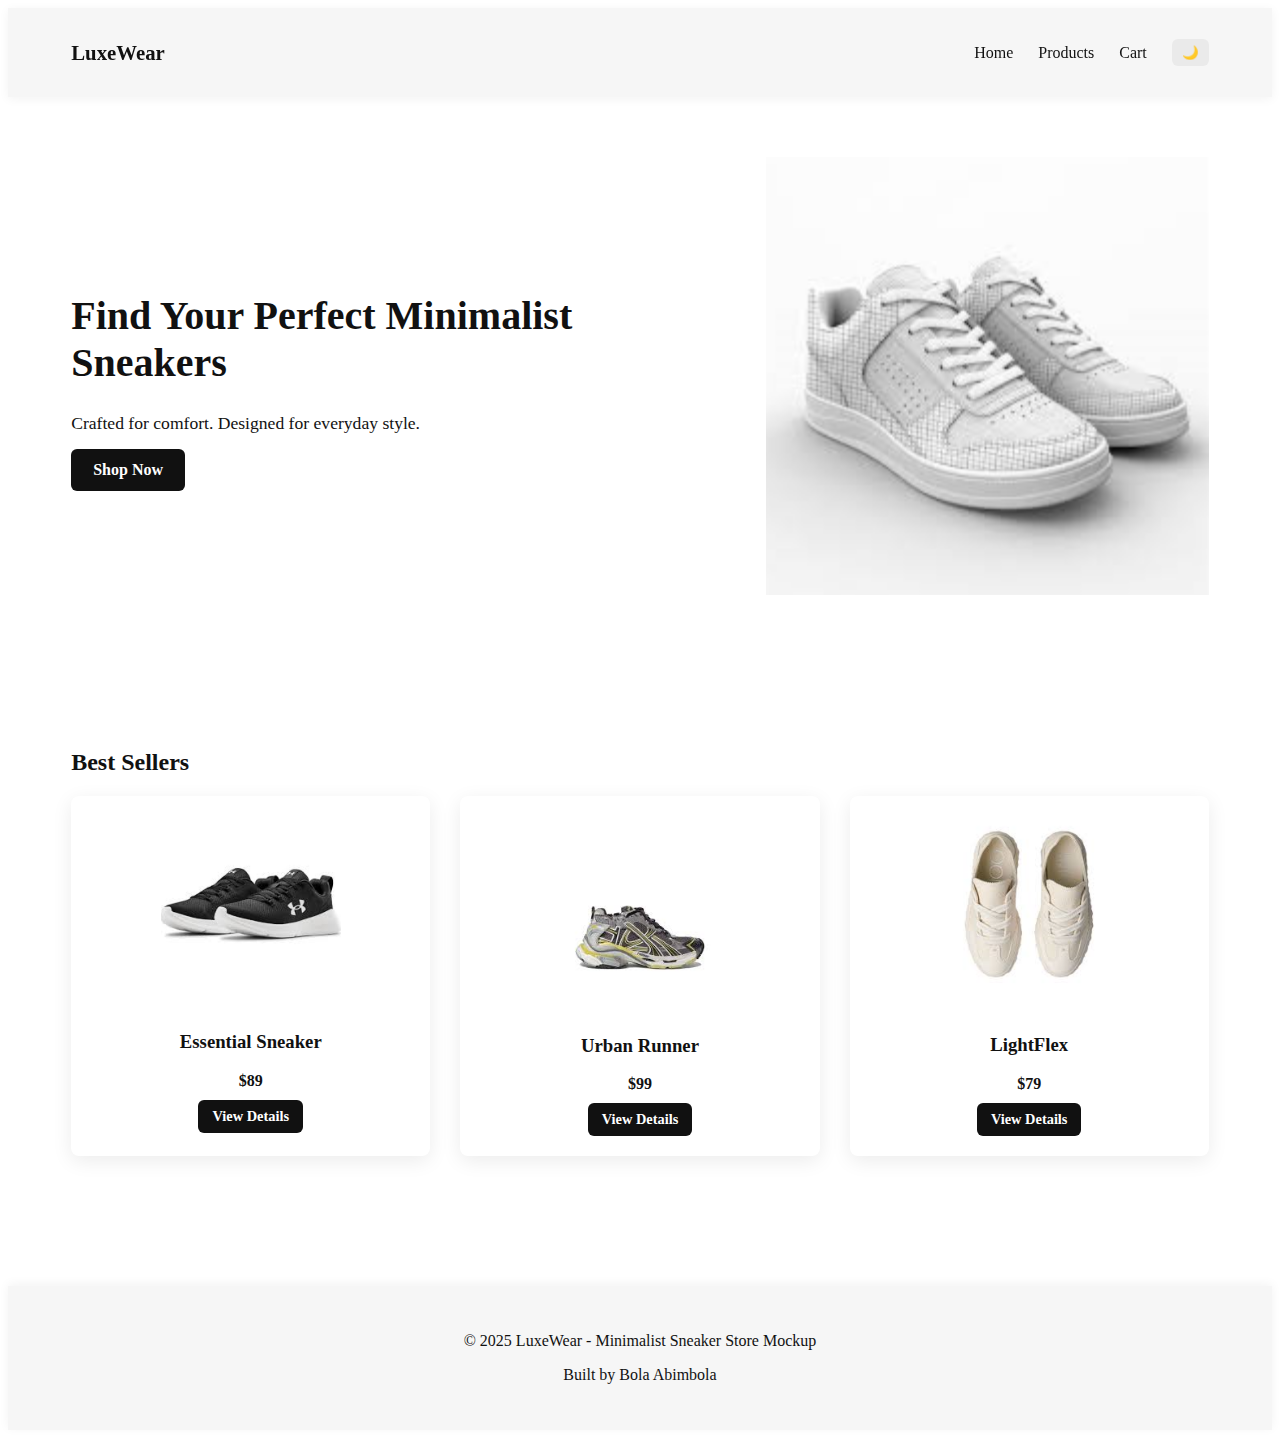
<file: index.html>
<!DOCTYPE html>
<html lang="en">

<head>
    <meta charset="UTF-8">
    <meta name="viewport" content="width=device-width, initial-scale=1.0">
    <title>LuxeWear</title>
    <link rel="icon" type="images/png" href="images/tommy.PNG">
    <meta name="description"
        content="LuxeWear – A minimalist e-commerce sneaker mockup website built for portfolio demonstration. Clean UI, SEO structure, and responsive design.">
    <meta name="keywords" content="ecommerce, sneakers, web developer portfolio, minimalist shoes, HTML CSS JS project">

    <script type="application/ld+json">
{
  "@context": "https://schema.org",
  "@type": "WebSite",
  "name": "LuxeWear Store",
  "url": "https://your-live-url.com"
}
</script>

    <link rel="stylesheet" href="css/styles.css">
</head>

<body>
    <nav class="navbar">
        <div class="container nav-inner">
            <a href="index.html" class="logo">LuxeWear</a>

            <button class="menu-toggle" id="menuToggle">☰</button>

            <ul class="nav-links" id="navLinks">
                <li><a href="index.html">Home</a></li>
                <li><a href="product.html">Products</a></li>
                <li><a href="cart.html">Cart</a></li>
                <li>
                    <button id="themeToggle" class="theme-btn">🌙</button>
                </li>
            </ul>
        </div>
    </nav>

    <header class="hero">
        <div class="container hero-inner">
            <div class="hero-text">
                <h1>Find Your Perfect Minimalist Sneakers</h1>
                <p>Crafted for comfort. Designed for everyday style.</p>
                <a href="#products" class="btn">Shop Now</a>
            </div>

            <div class="hero-image">
                <img src="images/mockup.PNG" alt="Sneaker mockup">
            </div>
        </div>
    </header>

    <section class="products" id="products">
        <div class="container">
            <h2>Best Sellers</h2>

            <div class="product-grid">
                <div class="product-card">
                    <img src="images/tommy.PNG" alt="Product">
                    <h3>Essential Sneaker</h3>
                    <p class="price">$89</p>
                    <a href="product.html" class="btn small">View Details</a>
                </div>

                <div class="product-card">
                    <img src="images/runner.PNG" alt="Product">
                    <h3>Urban Runner</h3>
                    <p class="price">$99</p>
                    <a href="product.html" class="btn small">View Details</a>
                </div>

                <div class="product-card">
                    <img src="images/lightflex.PNG" alt="Product">
                    <h3>LightFlex</h3>
                    <p class="price">$79</p>
                    <a href="product.html" class="btn small">View Details</a>
                </div>
            </div>
        </div>
    </section>
    <footer class="footer">
        <div class="container">
            <p>© 2025 LuxeWear - Minimalist Sneaker Store Mockup</p>
            <p>Built by Bola Abimbola</p>
        </div>
    </footer>
    <script src="js/main.js"></script>


</body>

</html>
</file>
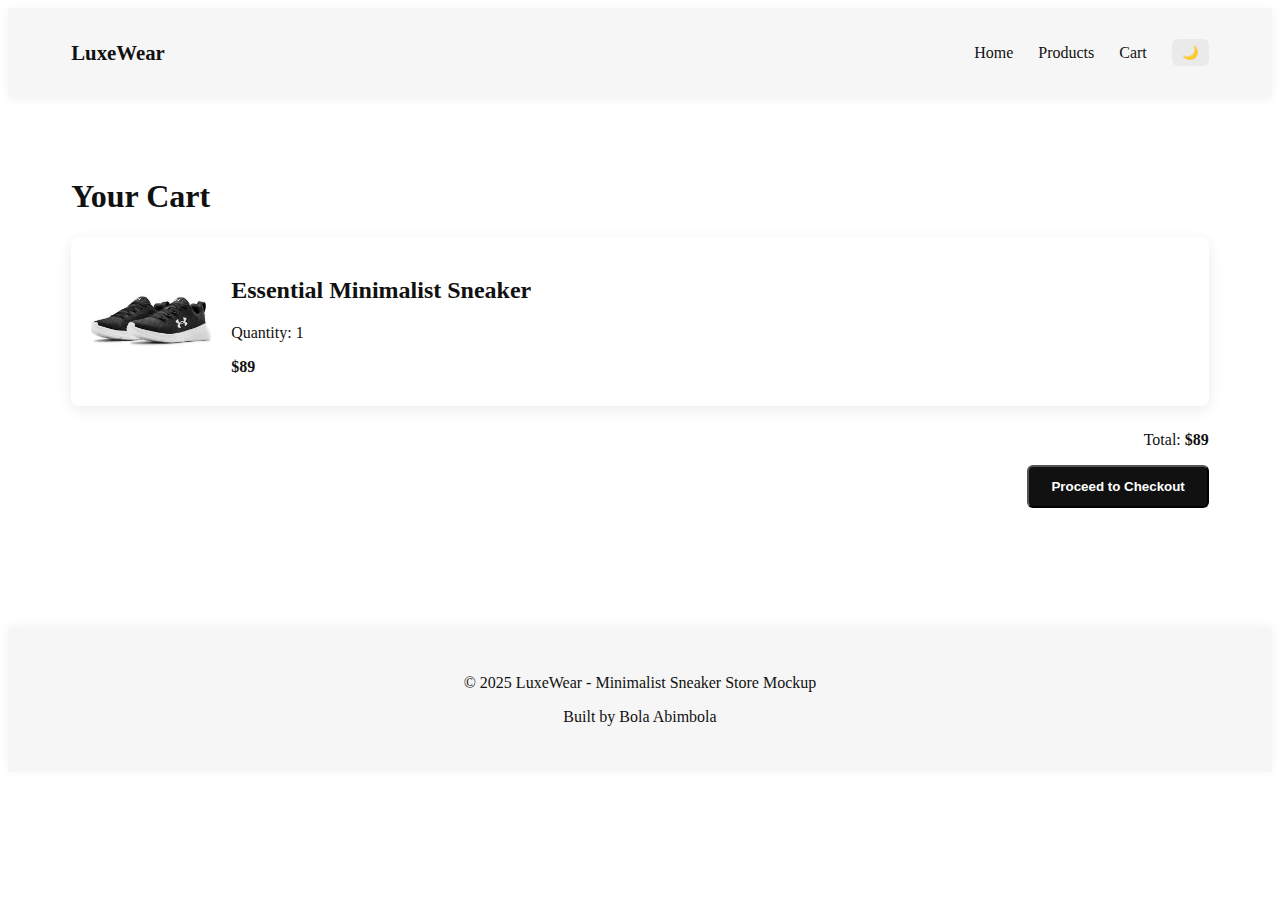
<file: cart.html>
<!DOCTYPE html>
<html lang="en">

<head>
    <meta charset="UTF-8">
    <meta name="viewport" content="width=device-width, initial-scale=1.0">
    <title>Your Cart | LuxeWear</title>
    <link rel="icon" type="images/png" href="images/tommy.PNG">
    <meta name="description"
        content="Your Cart – LuxeWear minimalist mockup e-commerce store. Front-end project showing product display and UI.">

    <link rel="stylesheet" href="css/styles.css">
</head>

<body>
    <nav class="navbar">
        <div class="container nav-inner">
            <a href="index.html" class="logo">LuxeWear</a>

            <button class="menu-toggle" id="menuToggle">☰</button>

            <ul class="nav-links" id="navLinks">
                <li><a href="index.html">Home</a></li>
                <li><a href="product.html">Products</a></li>
                <li><a href="cart.html">Cart</a></li>
                <li>
                    <button id="themeToggle" class="theme-btn">🌙</button>
                </li>
            </ul>
        </div>
    </nav>

    <section class="cart-page">
        <div class="container">
            <h1>Your Cart</h1>

            <div class="cart-item">
                <img src="images/tommy.PNG" alt="Sneaker">

                <div>
                    <h2>Essential Minimalist Sneaker</h2>
                    <p>Quantity: 1</p>
                    <p class="price">$89</p>
                </div>
            </div>

            <div class="cart-total">
                <p>Total: <strong>$89</strong></p>
                <button class="btn">Proceed to Checkout</button>
            </div>
        </div>
    </section>
    <footer class="footer">
        <div class="container">
            <p>© 2025 LuxeWear - Minimalist Sneaker Store Mockup</p>
            <p>Built by Bola Abimbola</p>
        </div>
    </footer>
    <script src="js/main.js"></script>

</body>

</html>
</file>
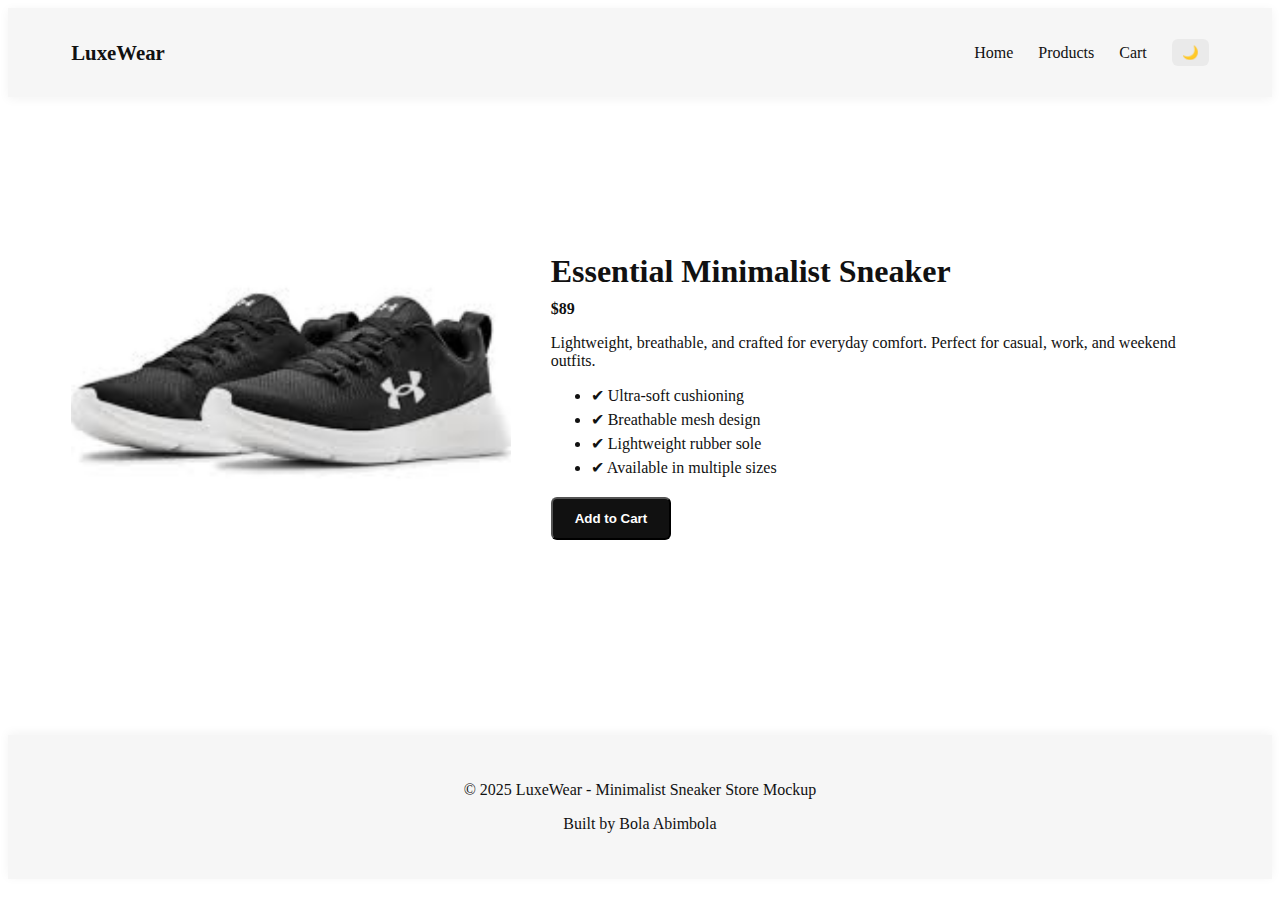
<file: product.html>
<!DOCTYPE html>
<html lang="en">

<head>
    <meta charset="UTF-8" />
    <meta name="viewport" content="width=device-width, initial-scale=1.0" />
    <title>Essential Minimalist Sneaker | LuxeWear</title>
    <link rel="icon" type="images/png" href="images/tommy.PNG">
    <meta name="description"
        content="Essential Minimalist Sneaker – product details, price, and features. A portfolio e-commerce mockup built with HTML, CSS, and JavaScript.">
    <link rel="stylesheet" href="css/styles.css">
</head>

<body>
    <nav class="navbar">
        <div class="container nav-inner">
            <a href="index.html" class="logo">LuxeWear</a>

            <button class="menu-toggle" id="menuToggle">☰</button>

            <ul class="nav-links" id="navLinks">
                <li><a href="index.html">Home</a></li>
                <li><a href="product.html">Products</a></li>
                <li><a href="cart.html">Cart</a></li>
                <li>
                    <button id="themeToggle" class="theme-btn">🌙</button>
                </li>
            </ul>
        </div>
    </nav>

    <header class="product-hero">
        <div class="container product-inner">
            <div class="product-image">
                <img src="images/tommy.PNG" alt="Essential Sneaker">
            </div>

            <div class="product-info">
                <h1>Essential Minimalist Sneaker</h1>
                <p class="price">$89</p>

                <p class="desc">
                    Lightweight, breathable, and crafted for everyday comfort.
                    Perfect for casual, work, and weekend outfits.
                </p>

                <ul class="benefits">
                    <li>✔ Ultra-soft cushioning</li>
                    <li>✔ Breathable mesh design</li>
                    <li>✔ Lightweight rubber sole</li>
                    <li>✔ Available in multiple sizes</li>
                </ul>

                <button class="btn" id="addToCartBtn">Add to Cart</button>
            </div>
        </div>
    </header>

    <p class="success-message" id="cartMessage">
        🛒 Added to cart (demo only)
    </p>
    <footer class="footer">
        <div class="container">
            <p>© 2025 LuxeWear - Minimalist Sneaker Store Mockup</p>
            <p>Built by Bola Abimbola</p>
        </div>
    </footer>

    <script src="js/cart.js"></script>
    <script src="js/main.js"></script>
</body>

</html>
</file>
<file: css/styles.css>
:root {
    --bg: #ffffff;
    --text: #111111;
    --card: #f6f6f6;
    --card-alt: #eaeaea;
}

.dark {
    --bg: #111111;
    --text: #ffffff;
    --card: #1a1a1a;
    --card-alt: #333333;
}

/* Apply global colors */
body {
    background: var(--bg);
    color: var(--text);
    transition: 0.3s ease;
}

/* CONTAINER */
.container {
    width: 90%;
    max-width: 1200px;
    margin: auto;
}

/* HERO */
.hero {
    padding: 60px 0;
}

.hero-inner {
    display: flex;
    align-items: center;
    justify-content: space-between;
    gap: 40px;
}

.hero-text h1 {
    font-size: 2.5rem;
    font-weight: 700;
}

.hero-text p {
    margin: 15px 0;
    font-size: 1.1rem;
}

.hero-image img {
    width: 450px;
    max-width: 100%;
}

/* BUTTON */
.btn {
    display: inline-block;
    background: #111;
    color: #fff;
    padding: 12px 22px;
    border-radius: 6px;
    text-decoration: none;
    font-weight: 600;
}

.btn.small {
    padding: 8px 14px;
    font-size: 0.9rem;
}

/* PRODUCTS */
.products {
    padding: 70px 0;
}

.product-grid {
    display: grid;
    grid-template-columns: repeat(auto-fit, minmax(250px, 1fr));
    gap: 30px;
}

.product-card {
    padding: 20px;
    background: #fff;
    border-radius: 8px;
    text-align: center;
    box-shadow: 0 5px 20px rgba(0,0,0,0.08);
}

.product-card img {
    width: 180px;
    margin-bottom: 15px;
}

.price {
    font-weight: 700;
    margin: 10px 0;
}
/* PRODUCT PAGE -------------------------------- */
.product-inner {
    display: flex;
    align-items: center;
    justify-content: center;
    gap: 40px;
    padding: 70px 0;
}

.product-image img {
    width: 450px;
    max-width: 100%;
}

.product-info h1 {
    font-size: 2rem;
    margin-bottom: 10px;
}

.benefits {
    margin-bottom: 20px;
}

.benefits li {
    margin: 5px 0;
}

#cartMessage {
    display: none;
    text-align: center;
    margin-top: 20px;
    background: #e8ffe8;
    border: 1px solid #b6eeb6;
    color: #0a8a0a;
    padding: 12px;
    width: 80%;
    max-width: 500px;
    margin-inline: auto;
    border-radius: 6px;
}
/* CART PAGE ------------------------------- */
.cart-page {
    padding: 60px 0;
}

.cart-item {
    display: flex;
    align-items: center;
    gap: 20px;
    background: #fff;
    padding: 20px;
    border-radius: 8px;
    box-shadow: 0 4px 15px rgba(0,0,0,0.08);
    margin-bottom: 25px;
}

.cart-item img {
    width: 120px;
}

.cart-total {
    text-align: right;
    margin-top: 20px;
}
/* NAVBAR */
.navbar {
    background: var(--card);
    padding: 15px 0;
    box-shadow: 0 2px 10px rgba(0,0,0,0.05);
    position: sticky;
    top: 0;
    z-index: 1000;
}

.nav-inner {
    display: flex;
    justify-content: space-between;
    align-items: center;
}

.logo {
    font-weight: 700;
    font-size: 1.3rem;
    text-decoration: none;
    color: var(--text);
}

/* NAV LINKS */
.nav-links {
    list-style: none;
    display: flex;
    gap: 25px;
    align-items: center;
}

.nav-links a {
    text-decoration: none;
    color: var(--text);
    font-weight: 500;
}

/* HAMBURGER (MOBILE) */
.menu-toggle {
    display: none;
    font-size: 1.8rem;
    background: none;
    border: none;
    cursor: pointer;
    color: var(--text);
}

/* THEME BUTTON */
.theme-btn {
    background: var(--card-alt);
    border: none;
    padding: 6px 10px;
    border-radius: 6px;
    cursor: pointer;
    color: var(--text);
}
.footer {
    background: var(--card);
    text-align: center;
    padding: 30px 0;
    margin-top: 60px;
    color: var(--text);
    box-shadow: 0 -2px 10px rgba(0,0,0,0.05);
}
/* MOBILE */
@media (max-width: 768px) {
    .menu-toggle {
        display: block;
    }

    .nav-links {
        flex-direction: column;
        position: absolute;
        top: 70px;
        right: 20px;
        background: var(--card);
        padding: 20px;
        border-radius: 8px;
        display: none;
        box-shadow: 0 6px 20px rgba(0,0,0,0.1);
    }

    .nav-links.open {
        display: flex;
    }
}
</file>
